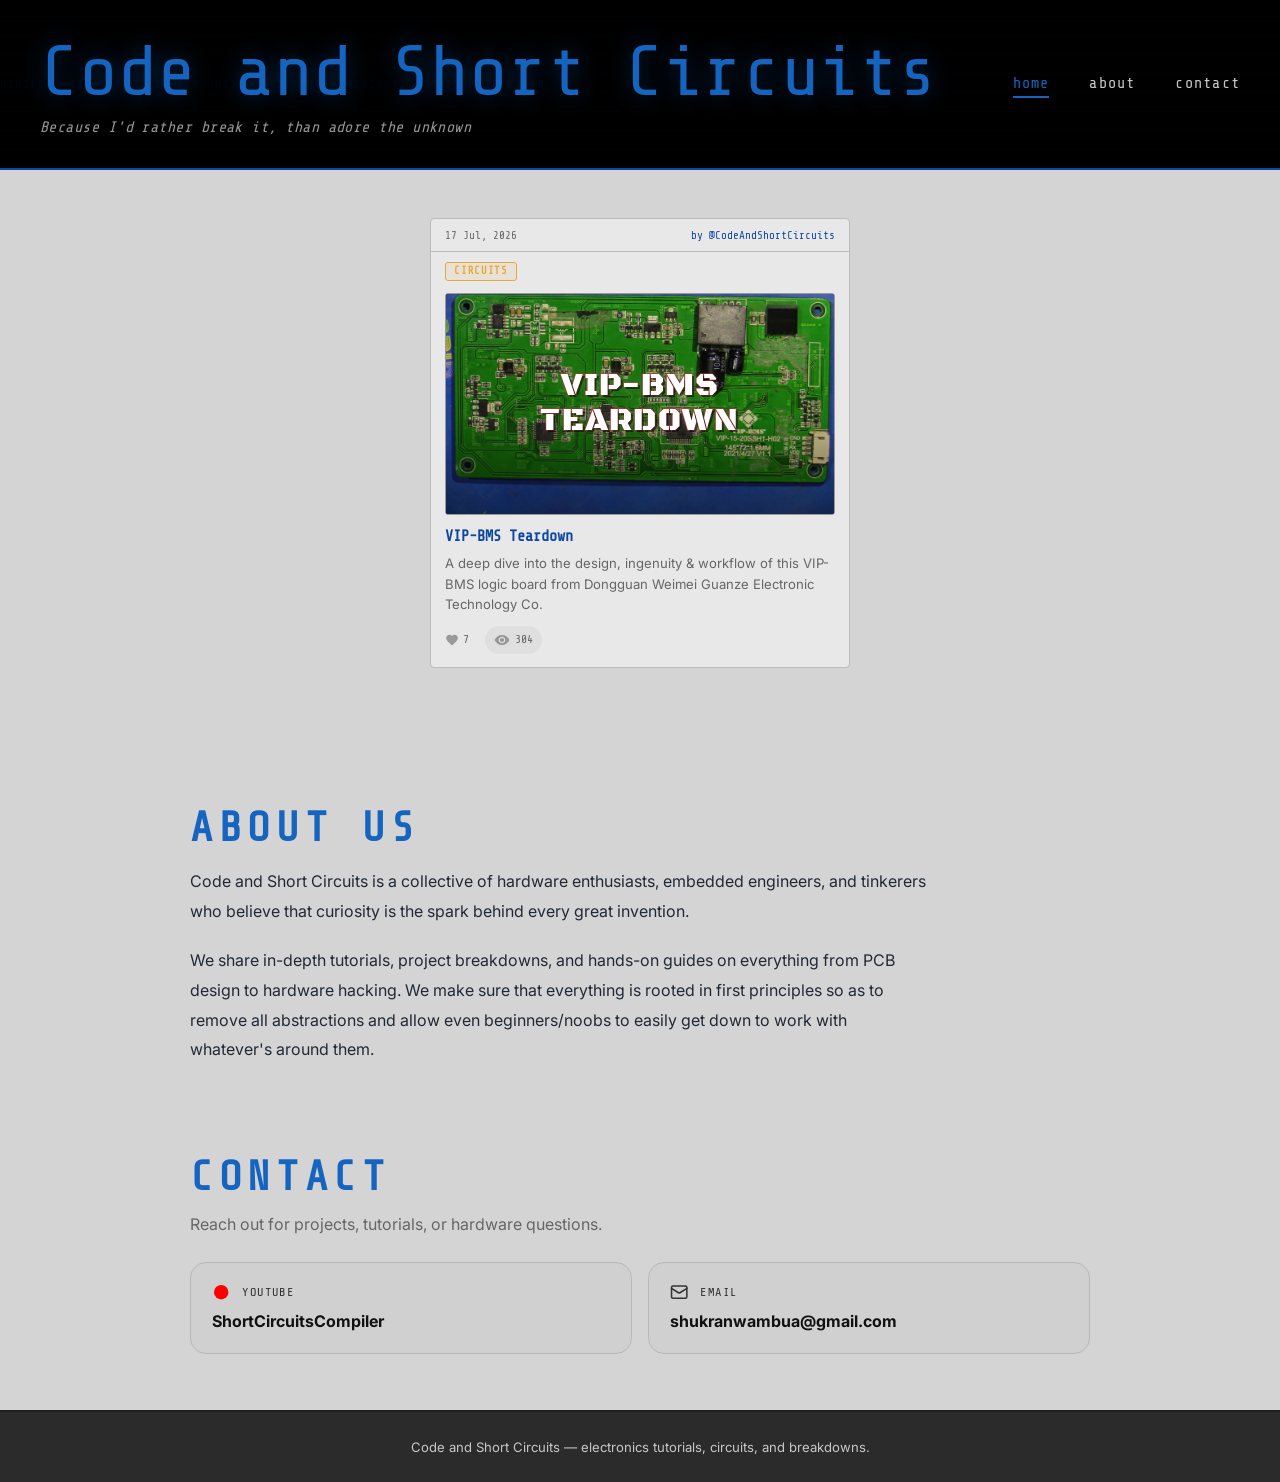
<file: index.html>
<!DOCTYPE html>
<html lang="en">
<head>
  <meta charset="UTF-8" />
  <meta name="viewport" content="width=device-width, initial-scale=1.0" />
  <title>Code and Short Circuits</title>
  <link rel="preconnect" href="https://fonts.googleapis.com" />
  <link rel="preconnect" href="https://fonts.gstatic.com" crossorigin />
  <meta name="google-site-verification" content="vv0WGR9-4IQcElNidmwWjbWOndIQie-t2IBKinfuXVA" />
  <link href="https://fonts.googleapis.com/css2?family=Black+Ops+One&family=Share+Tech+Mono&family=Inter:wght@400;500;600&display=swap" rel="stylesheet" />
  <link rel="stylesheet" href="styles.css" />
</head>
<body>
  <header class="site-header">
    <div class="binary-bg" aria-hidden="true"></div>
    <div class="header-inner">
      <div class="title-block">
        <h1 class="site-title">Code and Short Circuits</h1>
        <p class="site-tagline">Because I'd rather break it, than adore the unknown</p>
      </div>
      <nav class="nav-bar">
        <a href="#" class="nav-link active">home</a>
        <a href="#about" class="nav-link">about</a>
        <a href="#contact" class="nav-link">contact</a>
      </nav>
    </div>
  </header>

  <main>
    <section class="content">
      <div class="cards-grid">
        <a href="CodeAndShortCircuitsWeb/bms-breakdown.html" class="flashcard">
          <div class="card-meta">
            <time datetime="2026-07-17">17 Jul, 2026</time>
            <span class="card-author">by @CodeAndShortCircuits</span>
          </div>
          <span class="category-tag circuits">Circuits</span>
          <div class="card-image">
            <div class="card-image-inner">
              <img
                src="CodeAndShortCircuitsWeb/CardImages/VIP_BMS_Image.JPG"
                alt="VIP-BMS logic board PCB from Dongguan Weimei Guanze Electronic Technology Co."
                class="card-thumbnail"
              />
              <div class="card-image-shade" aria-hidden="true"></div>
              <h2 class="card-overlay-title">VIP-BMS TEARDOWN</h2>
            </div>
          </div>
          <div class="card-body">
            <h3 class="card-title">VIP-BMS Teardown</h3>
            <p class="card-desc">
              A deep dive into the design, ingenuity &amp; workflow of this VIP-BMS logic board from Dongguan Weimei Guanze Electronic Technology Co.
            </p>
            <div class="card-stats">
              <span class="stat">
                <svg viewBox="0 0 24 24" width="14" height="14" fill="currentColor" aria-hidden="true"><path d="M12 21.35l-1.45-1.32C5.4 15.36 2 12.28 2 8.5 2 5.42 4.42 3 7.5 3c1.74 0 3.41.81 4.5 2.09C13.09 3.81 14.76 3 16.5 3 19.58 3 22 5.42 22 8.5c0 3.78-3.4 6.86-8.55 11.54L12 21.35z"/></svg>
                <span id="card-like-count">7</span>
              </span>
              <span class="stat hit-stat heat-low" id="card-hit-stat" aria-label="Article popularity based on views">
                <svg id="card-hit-icon" viewBox="0 0 24 24" width="14" height="14" fill="currentColor" aria-hidden="true"><path d="M12 4.5C7 4.5 2.73 7.61 1 12c1.73 4.39 6 7.5 11 7.5s9.27-3.11 11-7.5c-1.73-4.39-6-7.5-11-7.5zM12 17c-2.76 0-5-2.24-5-5s2.24-5 5-5 5 2.24 5 5-2.24 5-5 5zm0-8c-1.66 0-3 1.34-3 3s1.34 3 3 3 3-1.34 3-3-1.34-3-3-3z"/></svg>
                <span id="card-hit-count">304</span>
              </span>
            </div>
          </div>
        </a>
      </div>
    </section>

  <section class="about-section" id="about">
    <div class="about-inner">
      <h2>About Us</h2>
      <p>Code and Short Circuits is a collective of hardware enthusiasts, embedded engineers, and tinkerers who believe that curiosity is the spark behind every great invention.</p>
      <p>We share in-depth tutorials, project breakdowns, and hands-on guides on everything from PCB design to hardware hacking. We make sure that everything is rooted in first principles so as to remove all abstractions and allow even beginners/noobs to easily get down to work with whatever's around them.</p>
    </div>
  </section>

  <section class="contact-section" id="contact">
    <div class="contact-inner">
      <h2>Contact</h2>
      <p>Reach out for projects, tutorials, or hardware questions.</p>
      <div class="contact-grid">
        <a href="https://www.youtube.com/@ShortCircuitsCompiler" target="_blank" rel="noopener noreferrer" class="contact-card">
          <div class="contact-card-header">
            <svg xmlns="http://www.w3.org/2000/svg" xmlns:xlink="http://www.w3.org/1999/xlink" width="24px" height="24px" viewBox="0 0 512 512" class="contact-icon" aria-hidden="true">
              <circle cx="256" cy="256" r="200" fill="red" />
            </svg>
            <span>YouTube</span>
          </div>
          <strong>ShortCircuitsCompiler</strong>
        </a>
        <a href="mailto:shukranwambua@gmail.com" class="contact-card">
          <div class="contact-card-header">
            <svg xmlns="http://www.w3.org/2000/svg" width="24" height="24" viewBox="0 0 24 24" fill="none" stroke="currentColor" stroke-width="2" stroke-linecap="round" stroke-linejoin="round" class="contact-icon lucide lucide-mail text-warm-orange" aria-hidden="true">
              <rect width="20" height="16" x="2" y="4" rx="2"></rect>
              <path d="m22 7-8.97 5.7a1.94 1.94 0 0 1-2.06 0L2 7"></path>
            </svg>
            <span>Email</span>
          </div>
          <strong>shukranwambua@gmail.com</strong>
        </a>
      </div>
    </div>
  </section>

  <footer class="site-footer">
    <p>Code and Short Circuits — electronics tutorials, circuits, and breakdowns.</p>
  </footer>
  <script>
    const CARD_POST_SLUG = 'bms-breakdown';
    const CARD_BASE_LIKES = 7;

    function getCardLikes() {
      return Number(localStorage.getItem(`like_${CARD_POST_SLUG}`) ?? CARD_BASE_LIKES);
    }

    function setCardLikes() {
      const cardLikeCount = document.getElementById('card-like-count');
      if (cardLikeCount) {
        cardLikeCount.textContent = getCardLikes().toLocaleString();
      }
    }

    function updateCardHitStyle(count) {
      const hitStat = document.getElementById('card-hit-stat');
      if (!hitStat) return;

      hitStat.classList.remove('heat-low', 'heat-medium', 'heat-high');
      if (count >= 500) {
        hitStat.classList.add('heat-high');
      } else if (count >= 150) {
        hitStat.classList.add('heat-medium');
      } else {
        hitStat.classList.add('heat-low');
      }
    }

    function refreshCardHitCount() {
      fetch('https://api.countapi.xyz/get/codeandshortcircuits/bms-breakdown')
        .then((response) => {
          if (!response.ok) throw new Error('Counter API error');
          return response.json();
        })
        .then((data) => {
          const hitEl = document.getElementById('card-hit-count');
          if (hitEl) {
            const value = Number(data.value);
            hitEl.textContent = value.toLocaleString();
            updateCardHitStyle(value);
          }
        })
        .catch((error) => {
          console.error('Card hit counter failed', error);
        });
    }

    window.addEventListener('storage', (event) => {
      if (event.key === `like_${CARD_POST_SLUG}`) {
        setCardLikes();
      }
    });

    if (window.BroadcastChannel) {
      const sharedChannel = new BroadcastChannel('css-likes');
      sharedChannel.addEventListener('message', (event) => {
        if (event.data?.type === 'like' && event.data.slug === CARD_POST_SLUG) {
          setCardLikes();
        }
      });
    }

    setCardLikes();
    refreshCardHitCount();
  </script>
</body>
</html>
</file>
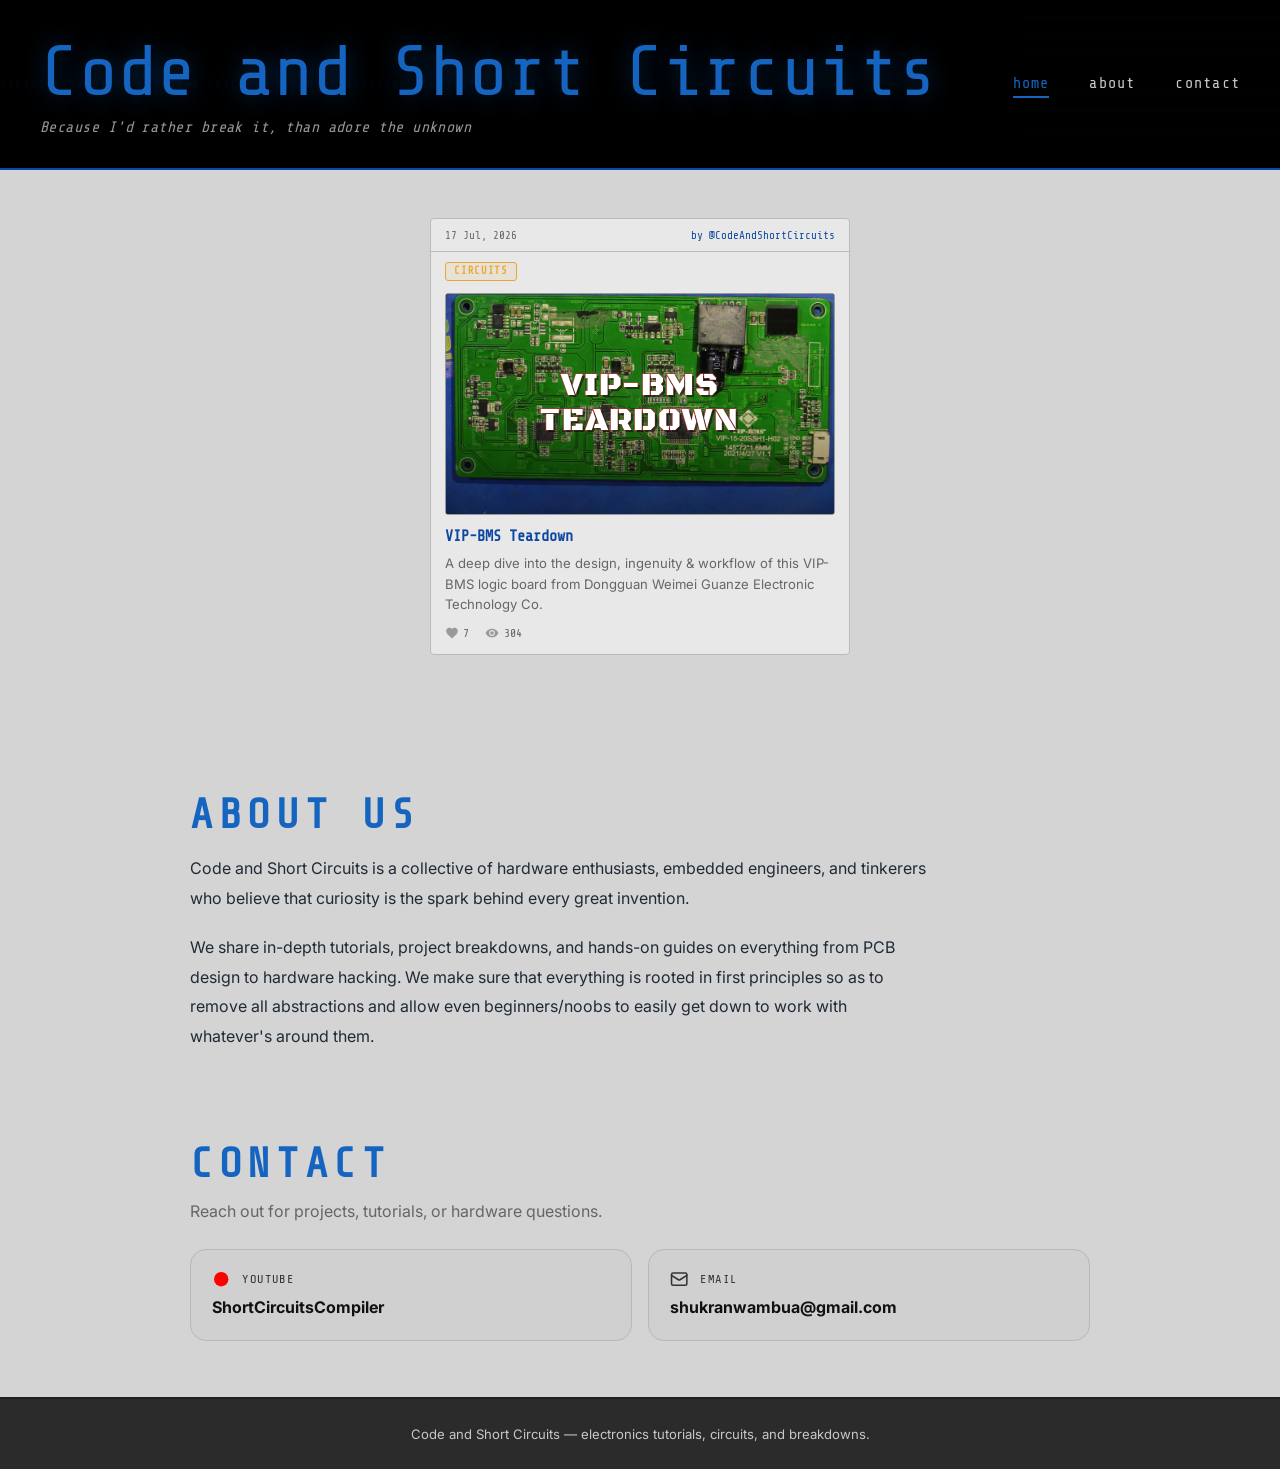
<file: CodeAndShortCircuitsWeb/index.html>
<!DOCTYPE html>
<html lang="en">
<head>
  <meta charset="UTF-8" />
  <meta name="viewport" content="width=device-width, initial-scale=1.0" />
  <title>Code and Short Circuits</title>
  <link rel="preconnect" href="https://fonts.googleapis.com" />
  <link rel="preconnect" href="https://fonts.gstatic.com" crossorigin />
  <link href="https://fonts.googleapis.com/css2?family=Black+Ops+One&family=Share+Tech+Mono&family=Inter:wght@400;500;600&display=swap" rel="stylesheet" />
  <link rel="stylesheet" href="styles.css" />
</head>
<body>
  <header class="site-header">
    <div class="binary-bg" aria-hidden="true"></div>
    <div class="header-inner">
      <div class="title-block">
        <h1 class="site-title">Code and Short Circuits</h1>
        <p class="site-tagline">Because I'd rather break it, than adore the unknown</p>
      </div>
      <nav class="nav-bar">
        <a href="#" class="nav-link active">home</a>
        <a href="#about" class="nav-link">about</a>
        <a href="#contact" class="nav-link">contact</a>
      </nav>
    </div>
  </header>

  <main>
    <section class="content">
      <div class="cards-grid">
        <a href="bms-breakdown.html" class="flashcard">
          <div class="card-meta">
            <time datetime="2026-07-17">17 Jul, 2026</time>
            <span class="card-author">by @CodeAndShortCircuits</span>
          </div>
          <span class="category-tag circuits">Circuits</span>
          <div class="card-image">
            <div class="card-image-inner">
              <img
                src="CardImages/VIP_BMS_Image.JPG"
                alt="VIP-BMS logic board PCB from Dongguan Weimei Guanze Electronic Technology Co."
                class="card-thumbnail"
              />
              <div class="card-image-shade" aria-hidden="true"></div>
              <h2 class="card-overlay-title">VIP-BMS TEARDOWN</h2>
            </div>
          </div>
          <div class="card-body">
            <h3 class="card-title">VIP-BMS Teardown</h3>
            <p class="card-desc">
              A deep dive into the design, ingenuity &amp; workflow of this VIP-BMS logic board from Dongguan Weimei Guanze Electronic Technology Co.
            </p>
            <div class="card-stats">
              <span class="stat">
                <svg viewBox="0 0 24 24" width="14" height="14" fill="currentColor" aria-hidden="true"><path d="M12 21.35l-1.45-1.32C5.4 15.36 2 12.28 2 8.5 2 5.42 4.42 3 7.5 3c1.74 0 3.41.81 4.5 2.09C13.09 3.81 14.76 3 16.5 3 19.58 3 22 5.42 22 8.5c0 3.78-3.4 6.86-8.55 11.54L12 21.35z"/></svg>
                7
              </span>
              <span class="stat">
                <svg viewBox="0 0 24 24" width="14" height="14" fill="currentColor" aria-hidden="true"><path d="M12 4.5C7 4.5 2.73 7.61 1 12c1.73 4.39 6 7.5 11 7.5s9.27-3.11 11-7.5c-1.73-4.39-6-7.5-11-7.5zM12 17c-2.76 0-5-2.24-5-5s2.24-5 5-5 5 2.24 5 5-2.24 5-5 5zm0-8c-1.66 0-3 1.34-3 3s1.34 3 3 3 3-1.34 3-3-1.34-3-3-3z"/></svg>
                304
              </span>
            </div>
          </div>
        </a>
      </div>
    </section>

  <section class="about-section" id="about">
    <div class="about-inner">
      <h2>About Us</h2>
      <p>Code and Short Circuits is a collective of hardware enthusiasts, embedded engineers, and tinkerers who believe that curiosity is the spark behind every great invention.</p>
      <p>We share in-depth tutorials, project breakdowns, and hands-on guides on everything from PCB design to hardware hacking. We make sure that everything is rooted in first principles so as to remove all abstractions and allow even beginners/noobs to easily get down to work with whatever's around them.</p>
    </div>
  </section>

  <section class="contact-section" id="contact">
    <div class="contact-inner">
      <h2>Contact</h2>
      <p>Reach out for projects, tutorials, or hardware questions.</p>
      <div class="contact-grid">
        <a href="https://www.youtube.com/@ShortCircuitsCompiler" target="_blank" rel="noopener noreferrer" class="contact-card">
          <div class="contact-card-header">
            <svg xmlns="http://www.w3.org/2000/svg" xmlns:xlink="http://www.w3.org/1999/xlink" width="24px" height="24px" viewBox="0 0 512 512" class="contact-icon" aria-hidden="true">
              <circle cx="256" cy="256" r="200" fill="red" />
            </svg>
            <span>YouTube</span>
          </div>
          <strong>ShortCircuitsCompiler</strong>
        </a>
        <a href="mailto:shukranwambua@gmail.com" class="contact-card">
          <div class="contact-card-header">
            <svg xmlns="http://www.w3.org/2000/svg" width="24" height="24" viewBox="0 0 24 24" fill="none" stroke="currentColor" stroke-width="2" stroke-linecap="round" stroke-linejoin="round" class="contact-icon lucide lucide-mail text-warm-orange" aria-hidden="true">
              <rect width="20" height="16" x="2" y="4" rx="2"></rect>
              <path d="m22 7-8.97 5.7a1.94 1.94 0 0 1-2.06 0L2 7"></path>
            </svg>
            <span>Email</span>
          </div>
          <strong>shukranwambua@gmail.com</strong>
        </a>
      </div>
    </div>
  </section>

  <footer class="site-footer">
    <p>Code and Short Circuits — electronics tutorials, circuits, and breakdowns.</p>
  </footer>
</body>
</html>
</file>
<file: styles.css>
/* ── Variables ── */
:root {
  --header-bg: #000000;
  --dark-grey: #2b2b2b;
  --dark-grey-deep: #1f1f1f;
  --light-grey: #d4d4d4;
  --light-grey-soft: #e8e8e8;
  --accent: #1565c0;
  --accent-dim: #0d47a1;
  --accent-glow: rgba(21, 101, 192, 0.45);
  --text-on-dark: #c8c8c8;
  --text-on-light: #333;
  --text-muted: #666;
  --card-border: #bbb;
  --tag-circuits: #e8a838;
}

/* ── Reset ── */
*, *::before, *::after { box-sizing: border-box; margin: 0; padding: 0; }

html { scroll-behavior: smooth; }

body {
  font-family: 'Inter', system-ui, sans-serif;
  background: var(--light-grey);
  color: var(--text-on-light);
  min-height: 100vh;
  display: flex;
  flex-direction: column;
}

a { color: inherit; text-decoration: none; }

/* ── Header / Nav ── */
.site-header {
  background: var(--header-bg);
  border-bottom: 2px solid var(--accent-dim);
  position: sticky;
  top: 0;
  z-index: 100;
  overflow: hidden;
  padding: 2rem 2.5rem;
}

.header-inner {
  position: relative;
  display: flex;
  align-items: center;
  justify-content: space-between;
  gap: 2rem;
  width: 100%;
}

.nav-bar {
  display: flex;
  align-items: center;
  justify-content: flex-end;
  gap: 2.5rem;
  flex-shrink: 0;
}

.nav-link {
  font-family: 'Share Tech Mono', monospace;
  font-size: 0.95rem;
  text-transform: lowercase;
  letter-spacing: 0.08em;
  color: var(--text-on-dark);
  padding: 0.3rem 0;
  border-bottom: 2px solid transparent;
  transition: color 0.2s, border-color 0.2s;
}

.nav-link:hover,
.nav-link.active {
  color: var(--accent);
  border-bottom-color: var(--accent);
}

.binary-bg {
  position: absolute;
  inset: 0;
  opacity: 0.06;
  background-image:
    repeating-linear-gradient(
      0deg,
      transparent,
      transparent 18px,
      rgba(21, 101, 192, 0.4) 18px,
      rgba(21, 101, 192, 0.4) 19px
    );
  font-family: 'Share Tech Mono', monospace;
  pointer-events: none;
}

.binary-bg::after {
  content: '01010101 11001100 10101010 00110011 11110000 01010101 11001100 10101010';
  position: absolute;
  top: 50%;
  left: 0;
  right: 0;
  transform: translateY(-50%);
  font-size: 0.7rem;
  color: var(--accent);
  letter-spacing: 0.15em;
  white-space: nowrap;
  overflow: hidden;
  text-overflow: clip;
}

.title-block {
  flex: 1;
  min-width: 0;
}

.site-title {
  font-family: 'Share Tech Mono', monospace;
  font-size: clamp(2.4rem, 6.5vw, 4.5rem);
  font-weight: 400;
  color: var(--accent);
  line-height: 1.1;
  text-align: left;
  text-shadow: 0 0 24px var(--accent-glow);
}

.site-tagline {
  font-family: 'Share Tech Mono', monospace;
  font-size: clamp(0.75rem, 1.8vw, 0.95rem);
  color: var(--text-on-dark);
  opacity: 0.75;
  margin-top: 0.5rem;
  letter-spacing: 0.03em;
  font-style: italic;
}

/* ── Content Area ── */
.content {
  flex: 1;
  background: var(--light-grey);
  padding: 3rem 1.5rem 4rem;
}

.cards-grid {
  display: flex;
  justify-content: center;
  max-width: 420px;
  margin: 0 auto;
}

/* ── Flashcard ── */
.flashcard {
  display: block;
  background: var(--light-grey-soft);
  border: 1px solid var(--card-border);
  border-radius: 4px;
  overflow: hidden;
  width: 100%;
  transition: transform 0.25s ease, box-shadow 0.25s ease, border-color 0.25s ease;
  cursor: pointer;
}

.flashcard:hover {
  transform: translateY(-4px);
  border-color: var(--accent);
  box-shadow:
    0 0 0 2px var(--accent),
    0 0 18px var(--accent-glow),
    0 12px 32px rgba(13, 71, 161, 0.3);
}

.card-meta {
  display: flex;
  justify-content: space-between;
  align-items: center;
  padding: 0.6rem 0.85rem;
  font-family: 'Share Tech Mono', monospace;
  font-size: 0.68rem;
  color: var(--text-muted);
  border-bottom: 1px solid var(--card-border);
}

.card-author {
  color: var(--accent-dim);
}

.category-tag {
  display: inline-block;
  margin: 0.6rem 0.85rem 0;
  padding: 0.15rem 0.55rem;
  font-family: 'Share Tech Mono', monospace;
  font-size: 0.65rem;
  font-weight: 600;
  text-transform: uppercase;
  letter-spacing: 0.06em;
  border-radius: 3px;
  border: 1px solid;
}

.category-tag.circuits {
  color: var(--tag-circuits);
  border-color: var(--tag-circuits);
  background: rgba(232, 168, 56, 0.1);
}

.hit-stat {
  display: inline-flex;
  align-items: center;
  gap: 0.45rem;
  padding: 0.35rem 0.55rem;
  border-radius: 999px;
  transition: background 0.2s ease, color 0.2s ease, transform 0.2s ease;
}

.hit-stat.heat-low {
  color: var(--text-muted);
  background: rgba(0, 0, 0, 0.04);
}

.hit-stat.heat-medium {
  color: #e09b00;
  background: rgba(224, 155, 0, 0.12);
}

.hit-stat.heat-high {
  color: #d32f2f;
  background: rgba(211, 47, 47, 0.15);
}

.hit-stat svg {
  width: 16px;
  height: 16px;
}

/* ── Card Image + Stencil Title ── */
.card-image {
  margin: 0.75rem 0.85rem 0;
  border-radius: 3px;
  overflow: hidden;
  border: 1px solid #999;
}

.card-image-inner {
  position: relative;
  height: 220px;
  display: flex;
  align-items: center;
  justify-content: center;
  overflow: hidden;
  background: #1a1a1a;
}

.card-thumbnail {
  position: absolute;
  inset: 0;
  width: 100%;
  height: 100%;
  object-fit: cover;
  object-position: center;
}

.card-image-shade {
  position: absolute;
  inset: 0;
  background: linear-gradient(
    to top,
    rgba(0, 0, 0, 0.55) 0%,
    rgba(0, 0, 0, 0.15) 45%,
    rgba(0, 0, 0, 0.1) 100%
  );
  pointer-events: none;
}

.card-overlay-title {
  position: relative;
  z-index: 2;
  font-family: 'Black Ops One', 'Impact', sans-serif;
  font-size: clamp(1.5rem, 5vw, 2rem);
  font-weight: 400;
  text-transform: uppercase;
  text-align: center;
  line-height: 1.1;
  color: #fff;
  letter-spacing: 0.04em;
  /* Stencil outline effect matching reference thumbnails */
  -webkit-text-stroke: 1.5px rgba(180, 40, 40, 0.85);
  paint-order: stroke fill;
  text-shadow:
    2px 2px 0 rgba(0, 0, 0, 0.5),
    0 0 12px rgba(255, 255, 255, 0.15);
  padding: 0 1rem;
}

/* ── Card Body ── */
.card-body {
  padding: 0.85rem;
}

.card-title {
  font-family: 'Share Tech Mono', monospace;
  font-size: 0.95rem;
  color: var(--accent-dim);
  margin-bottom: 0.5rem;
}

.card-desc {
  font-size: 0.82rem;
  line-height: 1.55;
  color: var(--text-muted);
  margin-bottom: 0.75rem;
}

.card-stats {
  display: flex;
  gap: 1rem;
  font-family: 'Share Tech Mono', monospace;
  font-size: 0.72rem;
  color: var(--text-muted);
}

.stat {
  display: flex;
  align-items: center;
  gap: 0.3rem;
}

.stat svg {
  opacity: 0.6;
}

/* ── About Section ── */
.about-section {
  background: var(--light-grey);
  padding: 3.5rem 1.5rem 2rem;
}

.about-inner {
  max-width: 900px;
  margin: 0 auto;
  padding: 1rem 0;
}

.about-inner h2 {
  font-family: 'Share Tech Mono', monospace;
  font-size: clamp(2rem, 4vw, 2.6rem);
  color: var(--accent);
  letter-spacing: 0.16em;
  margin-bottom: 1rem;
  text-transform: uppercase;
}

.about-inner p {
  font-size: 1rem;
  line-height: 1.85;
  color: #202a36;
  max-width: 74ch;
  margin-bottom: 1.25rem;
}

.about-inner p:last-of-type {
  margin-bottom: 0;
}

/* ── Contact Section ── */
.contact-section {
  background: var(--light-grey);
  padding: 2.5rem 1.5rem 3.5rem;
}

.contact-inner {
  max-width: 900px;
  margin: 0 auto;
}

.contact-inner h2 {
  font-family: 'Share Tech Mono', monospace;
  font-size: clamp(2rem, 4vw, 2.6rem);
  color: var(--accent);
  letter-spacing: 0.16em;
  margin-bottom: 0.9rem;
  text-transform: uppercase;
}

.contact-inner p {
  color: var(--text-muted);
  margin-bottom: 1.75rem;
  max-width: 70ch;
}

.contact-grid {
  display: grid;
  grid-template-columns: repeat(2, minmax(0, 1fr));
  gap: 1rem;
}

.contact-card {
  display: block;
  background: #d0d0d0;
  border: 1px solid #b8b8b8;
  border-radius: 16px;
  padding: 1.25rem 1.3rem;
  transition: transform 0.2s ease, box-shadow 0.2s ease;
}

.contact-card:hover {
  transform: translateY(-3px);
  box-shadow: 0 18px 30px rgba(0, 0, 0, 0.08);
}

.contact-card-header {
  display: flex;
  align-items: center;
  gap: 0.75rem;
  margin-bottom: 0.5rem;
}

.contact-icon {
  width: 1.15rem;
  height: 1.15rem;
  color: #333;
  flex-shrink: 0;
}

.contact-card span {
  display: block;
  font-family: 'Share Tech Mono', monospace;
  font-size: 0.75rem;
  letter-spacing: 0.12em;
  text-transform: uppercase;
  color: #333;
}

.contact-card strong {
  display: block;
  color: #111;
  font-size: 1rem;
  line-height: 1.45;
}

/* ── Footer ── */
.site-footer {
  background: var(--dark-grey);
  color: var(--text-on-dark);
  text-align: center;
  padding: 1.5rem;
  font-size: 0.82rem;
  line-height: 1.7;
  border-top: 2px solid var(--dark-grey-deep);
}

.site-footer a {
  color: var(--accent);
  transition: opacity 0.2s;
}

.site-footer a:hover {
  opacity: 0.8;
}

/* ── Responsive ── */
@media (max-width: 768px) {
  .site-header { padding: 1.25rem 1.25rem; }
  .header-inner {
    flex-direction: column;
    align-items: flex-start;
    gap: 1rem;
  }
  .nav-bar { width: 100%; justify-content: flex-end; gap: 1.5rem; }
  .site-title { font-size: clamp(1.6rem, 7vw, 2.4rem); }
}

@media (max-width: 480px) {
  .card-meta { flex-direction: column; align-items: flex-start; gap: 0.2rem; }
}
</file>
<file: CodeAndShortCircuitsWeb/styles.css>
/* ── Variables ── */
:root {
  --header-bg: #000000;
  --dark-grey: #2b2b2b;
  --dark-grey-deep: #1f1f1f;
  --light-grey: #d4d4d4;
  --light-grey-soft: #e8e8e8;
  --accent: #1565c0;
  --accent-dim: #0d47a1;
  --accent-glow: rgba(21, 101, 192, 0.45);
  --text-on-dark: #c8c8c8;
  --text-on-light: #333;
  --text-muted: #666;
  --card-border: #bbb;
  --tag-circuits: #e8a838;
}

/* ── Reset ── */
*, *::before, *::after { box-sizing: border-box; margin: 0; padding: 0; }

html { scroll-behavior: smooth; }

body {
  font-family: 'Inter', system-ui, sans-serif;
  background: var(--light-grey);
  color: var(--text-on-light);
  min-height: 100vh;
  display: flex;
  flex-direction: column;
}

a { color: inherit; text-decoration: none; }

/* ── Header / Nav ── */
.site-header {
  background: var(--header-bg);
  border-bottom: 2px solid var(--accent-dim);
  position: sticky;
  top: 0;
  z-index: 100;
  overflow: hidden;
  padding: 2rem 2.5rem;
}

.header-inner {
  position: relative;
  display: flex;
  align-items: center;
  justify-content: space-between;
  gap: 2rem;
  width: 100%;
}

.nav-bar {
  display: flex;
  align-items: center;
  justify-content: flex-end;
  gap: 2.5rem;
  flex-shrink: 0;
}

.nav-link {
  font-family: 'Share Tech Mono', monospace;
  font-size: 0.95rem;
  text-transform: lowercase;
  letter-spacing: 0.08em;
  color: var(--text-on-dark);
  padding: 0.3rem 0;
  border-bottom: 2px solid transparent;
  transition: color 0.2s, border-color 0.2s;
}

.nav-link:hover,
.nav-link.active {
  color: var(--accent);
  border-bottom-color: var(--accent);
}

.binary-bg {
  position: absolute;
  inset: 0;
  opacity: 0.06;
  background-image:
    repeating-linear-gradient(
      0deg,
      transparent,
      transparent 18px,
      rgba(21, 101, 192, 0.4) 18px,
      rgba(21, 101, 192, 0.4) 19px
    );
  font-family: 'Share Tech Mono', monospace;
  pointer-events: none;
}

.binary-bg::after {
  content: '01010101 11001100 10101010 00110011 11110000 01010101 11001100 10101010';
  position: absolute;
  top: 50%;
  left: 0;
  right: 0;
  transform: translateY(-50%);
  font-size: 0.7rem;
  color: var(--accent);
  letter-spacing: 0.15em;
  white-space: nowrap;
  overflow: hidden;
  text-overflow: clip;
}

.title-block {
  flex: 1;
  min-width: 0;
}

.site-title {
  font-family: 'Share Tech Mono', monospace;
  font-size: clamp(2.4rem, 6.5vw, 4.5rem);
  font-weight: 400;
  color: var(--accent);
  line-height: 1.1;
  text-align: left;
  text-shadow: 0 0 24px var(--accent-glow);
}

.site-tagline {
  font-family: 'Share Tech Mono', monospace;
  font-size: clamp(0.75rem, 1.8vw, 0.95rem);
  color: var(--text-on-dark);
  opacity: 0.75;
  margin-top: 0.5rem;
  letter-spacing: 0.03em;
  font-style: italic;
}

/* ── Content Area ── */
.content {
  flex: 1;
  background: var(--light-grey);
  padding: 3rem 1.5rem 4rem;
}

.cards-grid {
  display: flex;
  justify-content: center;
  max-width: 420px;
  margin: 0 auto;
}

/* ── Flashcard ── */
.flashcard {
  display: block;
  background: var(--light-grey-soft);
  border: 1px solid var(--card-border);
  border-radius: 4px;
  overflow: hidden;
  width: 100%;
  transition: transform 0.25s ease, box-shadow 0.25s ease, border-color 0.25s ease;
  cursor: pointer;
}

.flashcard:hover {
  transform: translateY(-4px);
  border-color: var(--accent);
  box-shadow:
    0 0 0 2px var(--accent),
    0 0 18px var(--accent-glow),
    0 12px 32px rgba(13, 71, 161, 0.3);
}

.card-meta {
  display: flex;
  justify-content: space-between;
  align-items: center;
  padding: 0.6rem 0.85rem;
  font-family: 'Share Tech Mono', monospace;
  font-size: 0.68rem;
  color: var(--text-muted);
  border-bottom: 1px solid var(--card-border);
}

.card-author {
  color: var(--accent-dim);
}

.category-tag {
  display: inline-block;
  margin: 0.6rem 0.85rem 0;
  padding: 0.15rem 0.55rem;
  font-family: 'Share Tech Mono', monospace;
  font-size: 0.65rem;
  font-weight: 600;
  text-transform: uppercase;
  letter-spacing: 0.06em;
  border-radius: 3px;
  border: 1px solid;
}

.category-tag.circuits {
  color: var(--tag-circuits);
  border-color: var(--tag-circuits);
  background: rgba(232, 168, 56, 0.1);
}

/* ── Card Image + Stencil Title ── */
.card-image {
  margin: 0.75rem 0.85rem 0;
  border-radius: 3px;
  overflow: hidden;
  border: 1px solid #999;
}

.card-image-inner {
  position: relative;
  height: 220px;
  display: flex;
  align-items: center;
  justify-content: center;
  overflow: hidden;
  background: #1a1a1a;
}

.card-thumbnail {
  position: absolute;
  inset: 0;
  width: 100%;
  height: 100%;
  object-fit: cover;
  object-position: center;
}

.card-image-shade {
  position: absolute;
  inset: 0;
  background: linear-gradient(
    to top,
    rgba(0, 0, 0, 0.55) 0%,
    rgba(0, 0, 0, 0.15) 45%,
    rgba(0, 0, 0, 0.1) 100%
  );
  pointer-events: none;
}

.card-overlay-title {
  position: relative;
  z-index: 2;
  font-family: 'Black Ops One', 'Impact', sans-serif;
  font-size: clamp(1.5rem, 5vw, 2rem);
  font-weight: 400;
  text-transform: uppercase;
  text-align: center;
  line-height: 1.1;
  color: #fff;
  letter-spacing: 0.04em;
  /* Stencil outline effect matching reference thumbnails */
  -webkit-text-stroke: 1.5px rgba(180, 40, 40, 0.85);
  paint-order: stroke fill;
  text-shadow:
    2px 2px 0 rgba(0, 0, 0, 0.5),
    0 0 12px rgba(255, 255, 255, 0.15);
  padding: 0 1rem;
}

/* ── Card Body ── */
.card-body {
  padding: 0.85rem;
}

.card-title {
  font-family: 'Share Tech Mono', monospace;
  font-size: 0.95rem;
  color: var(--accent-dim);
  margin-bottom: 0.5rem;
}

.card-desc {
  font-size: 0.82rem;
  line-height: 1.55;
  color: var(--text-muted);
  margin-bottom: 0.75rem;
}

.card-stats {
  display: flex;
  gap: 1rem;
  font-family: 'Share Tech Mono', monospace;
  font-size: 0.72rem;
  color: var(--text-muted);
}

.stat {
  display: flex;
  align-items: center;
  gap: 0.3rem;
}

.stat svg {
  opacity: 0.6;
}

/* ── About Section ── */
.about-section {
  background: var(--light-grey);
  padding: 3.5rem 1.5rem 2rem;
}

.about-inner {
  max-width: 900px;
  margin: 0 auto;
  padding: 1rem 0;
}

.about-inner h2 {
  font-family: 'Share Tech Mono', monospace;
  font-size: clamp(2rem, 4vw, 2.6rem);
  color: var(--accent);
  letter-spacing: 0.16em;
  margin-bottom: 1rem;
  text-transform: uppercase;
}

.about-inner p {
  font-size: 1rem;
  line-height: 1.85;
  color: #202a36;
  max-width: 74ch;
  margin-bottom: 1.25rem;
}

.about-inner p:last-of-type {
  margin-bottom: 0;
}

/* ── Contact Section ── */
.contact-section {
  background: var(--light-grey);
  padding: 2.5rem 1.5rem 3.5rem;
}

.contact-inner {
  max-width: 900px;
  margin: 0 auto;
}

.contact-inner h2 {
  font-family: 'Share Tech Mono', monospace;
  font-size: clamp(2rem, 4vw, 2.6rem);
  color: var(--accent);
  letter-spacing: 0.16em;
  margin-bottom: 0.9rem;
  text-transform: uppercase;
}

.contact-inner p {
  color: var(--text-muted);
  margin-bottom: 1.75rem;
  max-width: 70ch;
}

.contact-grid {
  display: grid;
  grid-template-columns: repeat(2, minmax(0, 1fr));
  gap: 1rem;
}

.contact-card {
  display: block;
  background: #d0d0d0;
  border: 1px solid #b8b8b8;
  border-radius: 16px;
  padding: 1.25rem 1.3rem;
  transition: transform 0.2s ease, box-shadow 0.2s ease;
}

.contact-card:hover {
  transform: translateY(-3px);
  box-shadow: 0 18px 30px rgba(0, 0, 0, 0.08);
}

.contact-card-header {
  display: flex;
  align-items: center;
  gap: 0.75rem;
  margin-bottom: 0.5rem;
}

.contact-icon {
  width: 1.15rem;
  height: 1.15rem;
  color: #333;
  flex-shrink: 0;
}

.contact-card span {
  display: block;
  font-family: 'Share Tech Mono', monospace;
  font-size: 0.75rem;
  letter-spacing: 0.12em;
  text-transform: uppercase;
  color: #333;
}

.contact-card strong {
  display: block;
  color: #111;
  font-size: 1rem;
  line-height: 1.45;
}

/* ── Footer ── */
.site-footer {
  background: var(--dark-grey);
  color: var(--text-on-dark);
  text-align: center;
  padding: 1.5rem;
  font-size: 0.82rem;
  line-height: 1.7;
  border-top: 2px solid var(--dark-grey-deep);
}

.site-footer a {
  color: var(--accent);
  transition: opacity 0.2s;
}

.site-footer a:hover {
  opacity: 0.8;
}

/* ── Responsive ── */
@media (max-width: 768px) {
  .site-header { padding: 1.25rem 1.25rem; }
  .header-inner {
    flex-direction: column;
    align-items: flex-start;
    gap: 1rem;
  }
  .nav-bar { width: 100%; justify-content: flex-end; gap: 1.5rem; }
  .site-title { font-size: clamp(1.6rem, 7vw, 2.4rem); }
}

@media (max-width: 480px) {
  .card-meta { flex-direction: column; align-items: flex-start; gap: 0.2rem; }
}
</file>
